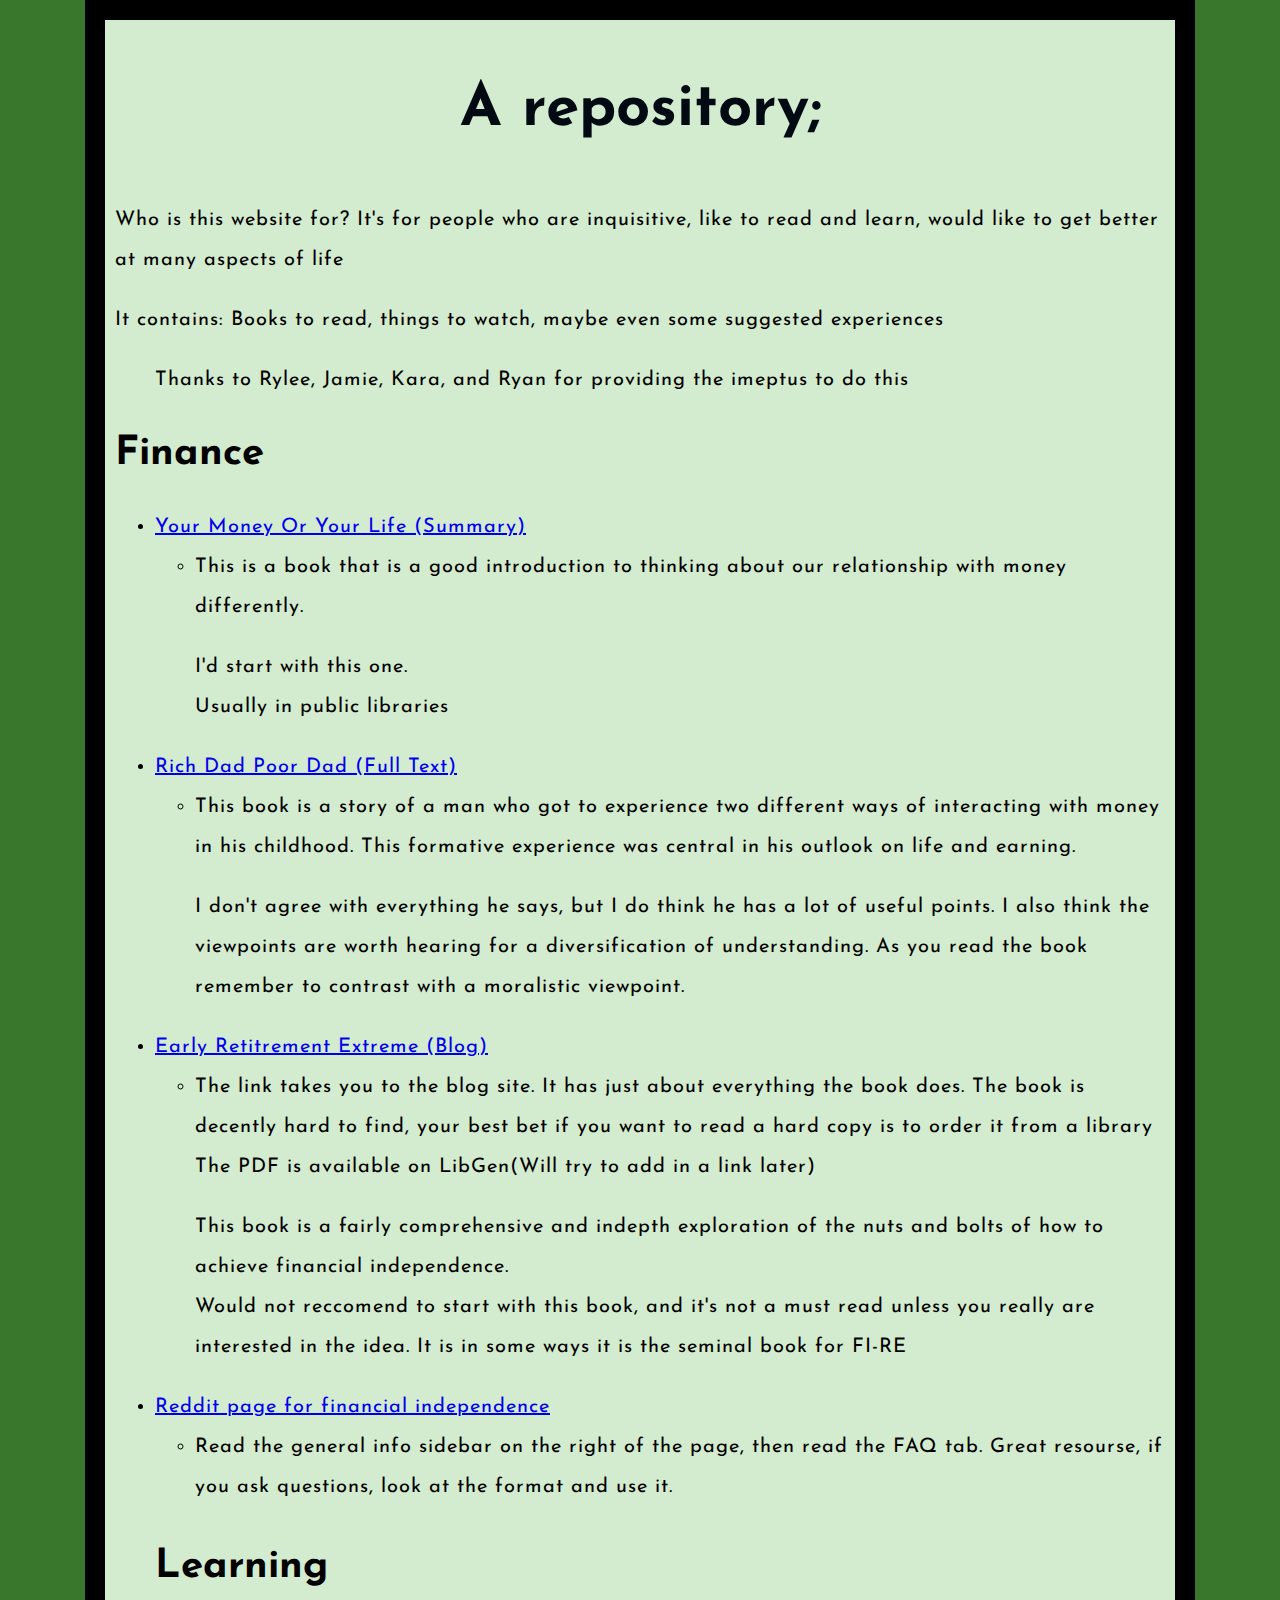
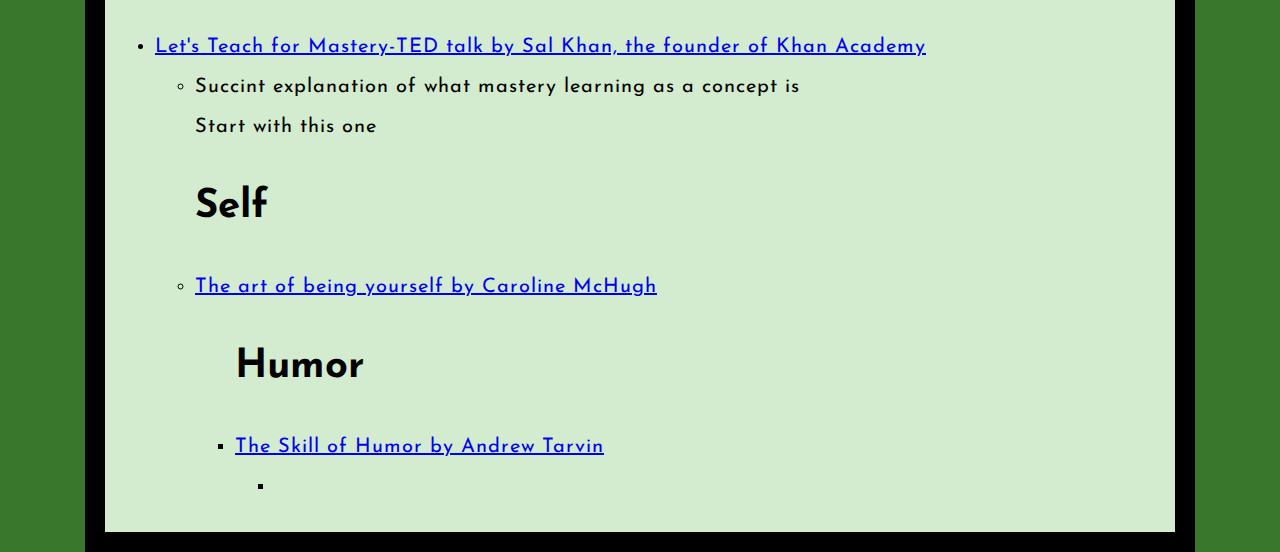
<file: index.html>
<!DOCTYPE html>
<html>
  <head> 
  <title>A guide manual you weren't given </title> 
    <meta charset="utf-8"> 
    <link href="styles/styles2.css" rel="stylesheet"> 
    <link href="https://fonts.googleapis.com/css2?family=Josefin+Sans:wght@600&display=swap" rel="stylesheet">
    
  </head>
  
  <body>
<h1>A repository;</h1>
<!--<button>Edit User Info</button>  -->
<p>Who is this website for? It's for people who are inquisitive, like to read and learn, would like to get better at many aspects of life </p>  
<p> It contains: Books to read, things to watch, maybe even some suggested experiences</p> 
<dir><p>Thanks to Rylee, Jamie, Kara, and Ryan for providing the imeptus to do this</p> </dir>   
 
    
    <h2>Finance</h2>
    <ul>
      <li><a href="https://yourmoneyoryourlife.com/book-summary/#:~:text=Life%20Energy%20vs.%20Earnings%3A%20What%20Is%20Your%20Real,%20%204%20%2010%20more%20rows%20">Your Money Or Your Life (Summary)</a></li>
        <ul>
          <li>
                This is a book that is a good introduction to thinking about our relationship with money differently. 
                <p>I'd start with this one. <br> Usually in public libraries </p>
          </li> 
        </ul>
      <li><a href="http://www.csce001.com/edit_zoop/uploadfile/system/20150408/20150408135309188.pdf">Rich Dad Poor Dad (Full Text)</a></li> 
      <ul>
        <li>This book is a story of a man who got to experience two different ways of interacting with money in his childhood. 
          This formative experience was central in his outlook on life and earning. 
          <p>I don't agree with everything he says, but I do think he has a lot of useful points. I also think the viewpoints are worth hearing for a diversification of understanding. 
          As you read the book remember to contrast with a moralistic viewpoint.    </p> </li>
          </ul>

      
          <li><a href="http://earlyretirementextreme.com">Early Retitrement Extreme (Blog)</a></li>
      <ul>
        <li>
          The link takes you to the blog site. It has just about everything the book does. 
          The book is decently hard to find, your best bet if you want to read a hard copy is to order it from a library 
          <br>The PDF is available on LibGen(Will try to add in a link later) 
            <p>This book is a fairly comprehensive and indepth exploration of the nuts and bolts of how to achieve financial independence. 
              <br>Would not reccomend to start with this book, and it's not a must read unless you really are interested in the idea. 
              It is in some ways it is the seminal book for FI-RE 
            </p>
        </li>
      </ul></ul> 

      <ul>
      <li><a href="https://www.reddit.com/r/financialindependence/">Reddit page for financial independence</a></li>
      <ul>
       <li>Read the general info sidebar on the right of the page, then read the FAQ tab. Great resourse, if you ask questions, look at the format and use it.  </li>
      
      </ul>
    

     <h3>Learning</h3> 
     
     
      <li><a href="https://www.youtube.com/watch?v=-MTRxRO5SRA&t=424s">Let's Teach for Mastery-TED talk by Sal Khan, the founder of Khan Academy</a></li>
      <ul>
       <li> Succint explanation of what mastery learning as a concept is
         <br> Start with this one
        
       </li>
      
   
     <h3>Self</h3> 
     <li><a href="https://www.youtube.com/watch?v=veEQQ-N9xWU">The art of being yourself by Caroline McHugh</a></li>
      <ul>
       

    <h3>Humor</h3> 
         <li><a href="https://www.youtube.com/watch?v=MdZAMSyn_As">The Skill of Humor by Andrew Tarvin</a></li>
          <ul>
           <li>


    
  
        
     
    

  </body>
</html>
</file>
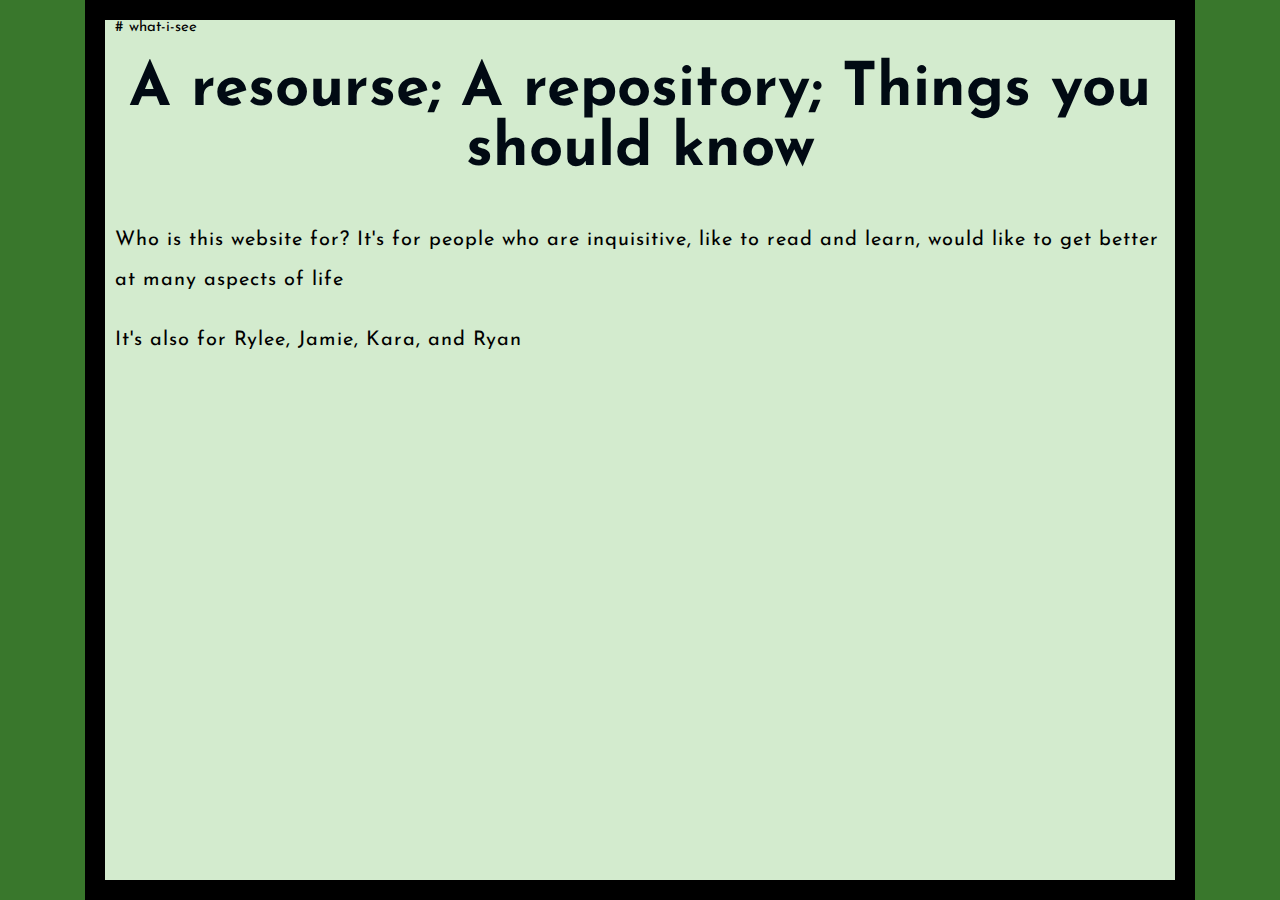
<file: README.html>
# what-i-see 
<!DOCTYPE html>
<html>
  <head> 
  <title>A guide manual you weren't given </title> 
    <meta charset="utf-8"> 
    <link href="styles/styles2.css" rel="stylesheet"> 
    <link href="https://fonts.googleapis.com/css2?family=Josefin+Sans:wght@600&display=swap" rel="stylesheet">
  </head>
  
  <body>
<h1>A resourse; A repository; Things you should know </h1>
<!--<button>Edit User Info</button>  -->
<p>Who is this website for? 
  It's for people who are inquisitive, like to read and learn, would like to get better at many aspects of life 
    </p>  
    <p>It's also for Rylee, Jamie, Kara, and Ryan </p>    
  </body> 
  </html>
</file>
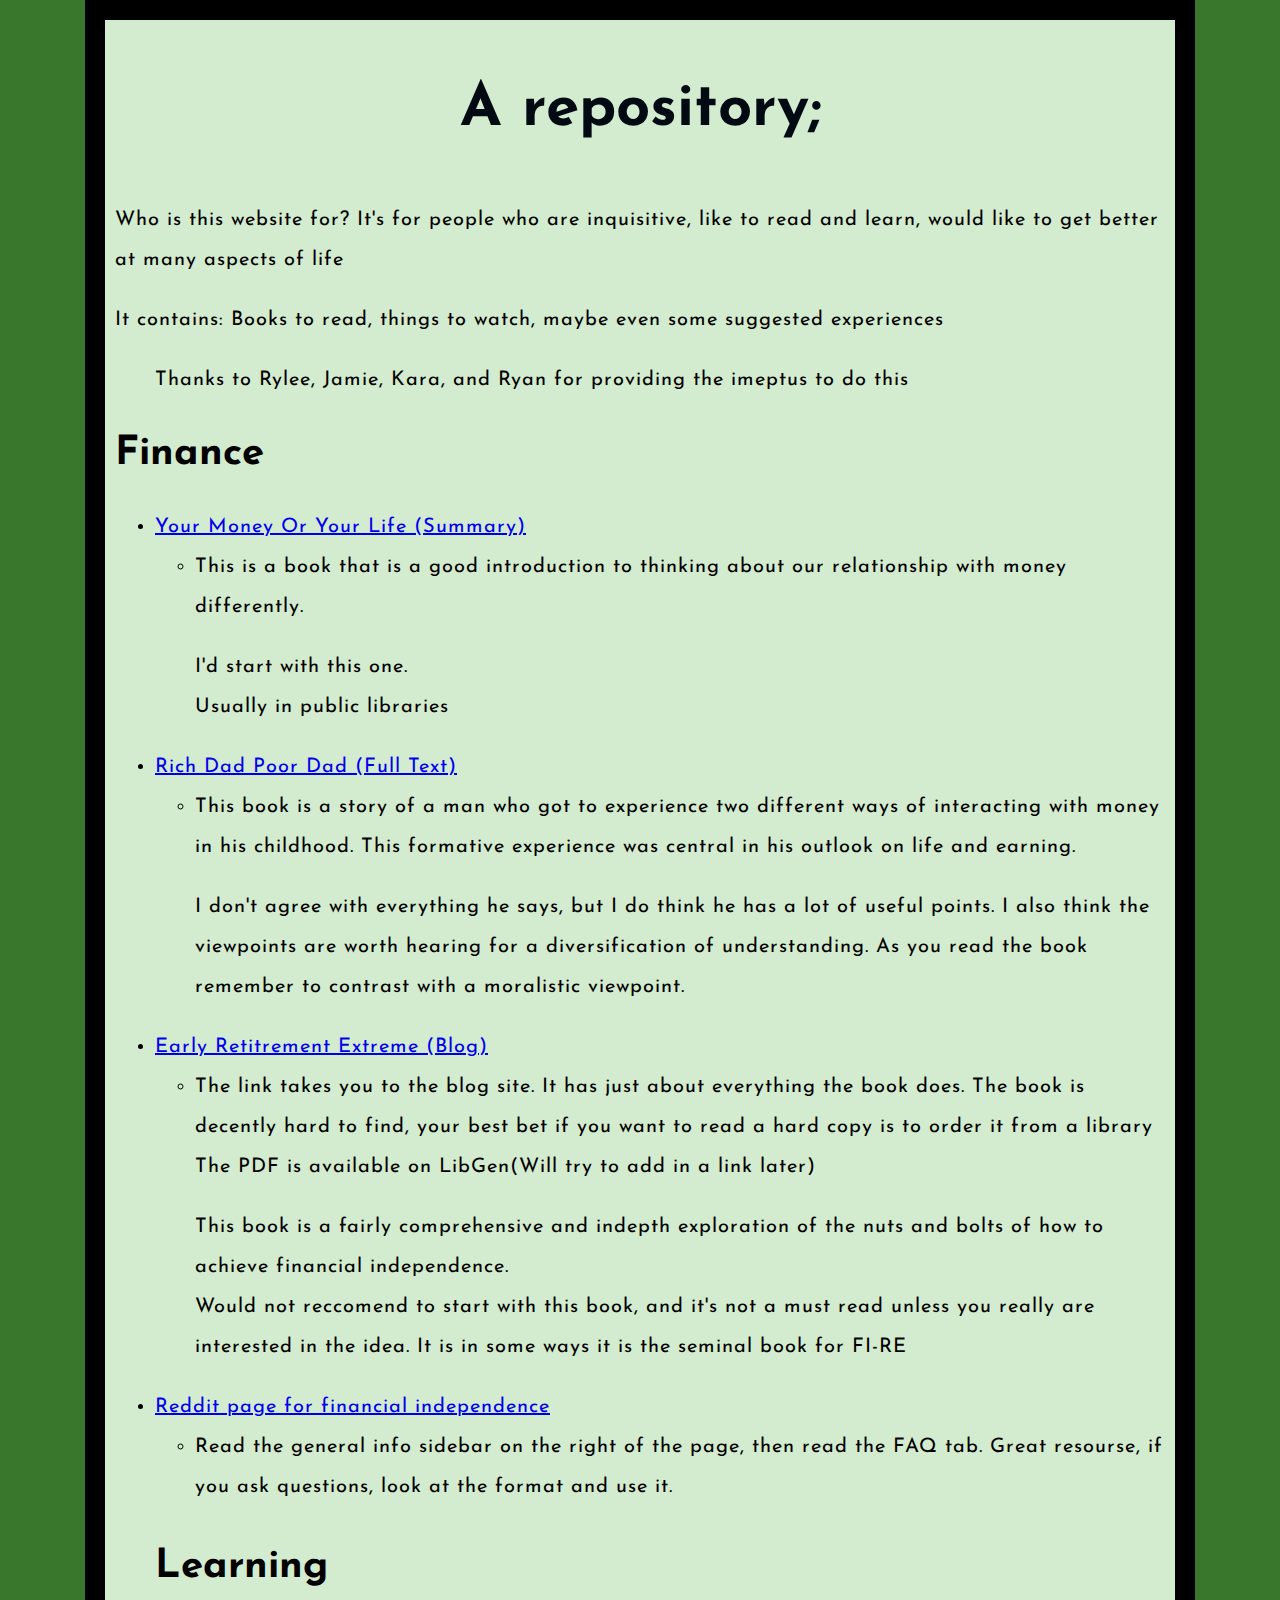
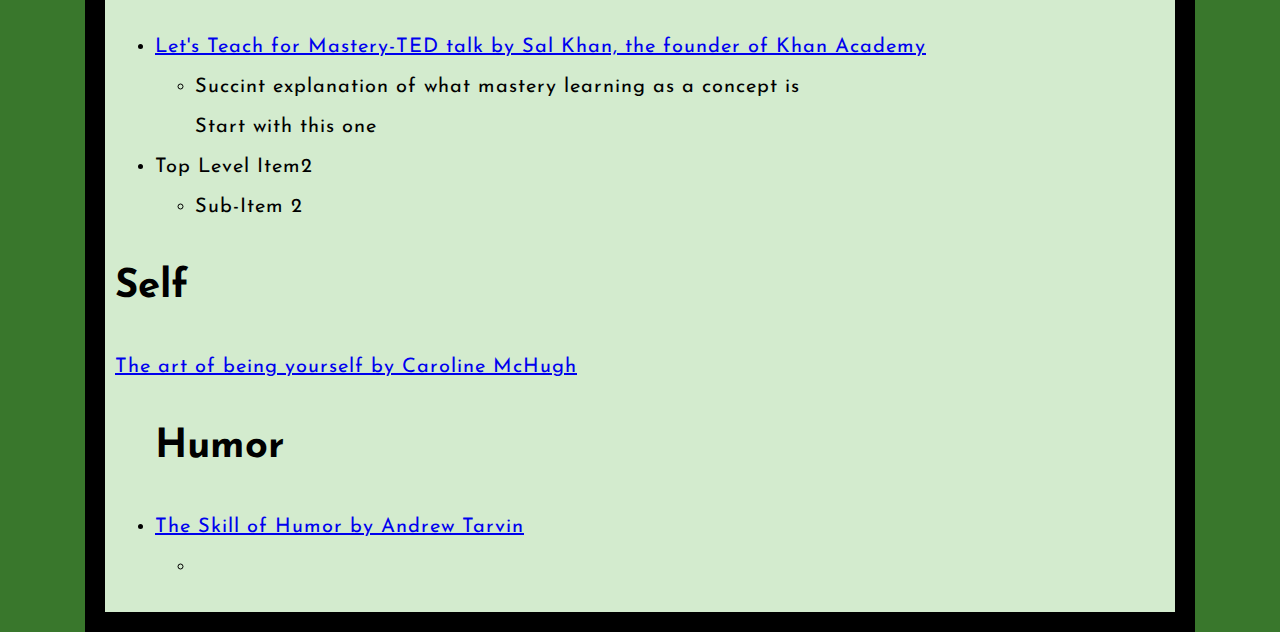
<file: things-you-should-know.html>
<!DOCTYPE html>
<html>
  <head> 
  <title>A guide manual you weren't given </title> 
    <meta charset="utf-8"> 
    <link href="styles/styles2.css" rel="stylesheet"> 
    <link href="https://fonts.googleapis.com/css2?family=Josefin+Sans:wght@600&display=swap" rel="stylesheet">
    
  </head>
  
  <body>
<h1>A repository;</h1>
<!--<button>Edit User Info</button>  -->
<p>Who is this website for? It's for people who are inquisitive, like to read and learn, would like to get better at many aspects of life </p>  
<p> It contains: Books to read, things to watch, maybe even some suggested experiences</p> 
<dir><p>Thanks to Rylee, Jamie, Kara, and Ryan for providing the imeptus to do this</p> </dir>   
 
    
    <h2>Finance</h2>
    <ul>
      <li><a href="https://yourmoneyoryourlife.com/book-summary/#:~:text=Life%20Energy%20vs.%20Earnings%3A%20What%20Is%20Your%20Real,%20%204%20%2010%20more%20rows%20">Your Money Or Your Life (Summary)</a></li>
        <ul>
          <li>
                This is a book that is a good introduction to thinking about our relationship with money differently. 
                <p>I'd start with this one. <br> Usually in public libraries </p>
          </li> 
        </ul>
      <li><a href="http://www.csce001.com/edit_zoop/uploadfile/system/20150408/20150408135309188.pdf">Rich Dad Poor Dad (Full Text)</a></li> 
      <ul>
        <li>This book is a story of a man who got to experience two different ways of interacting with money in his childhood. 
          This formative experience was central in his outlook on life and earning. 
          <p>I don't agree with everything he says, but I do think he has a lot of useful points. I also think the viewpoints are worth hearing for a diversification of understanding. 
          As you read the book remember to contrast with a moralistic viewpoint.    </p> </li>
          </ul>

      
          <li><a href="http://earlyretirementextreme.com">Early Retitrement Extreme (Blog)</a></li>
      <ul>
        <li>
          The link takes you to the blog site. It has just about everything the book does. 
          The book is decently hard to find, your best bet if you want to read a hard copy is to order it from a library 
          <br>The PDF is available on LibGen(Will try to add in a link later) 
            <p>This book is a fairly comprehensive and indepth exploration of the nuts and bolts of how to achieve financial independence. 
              <br>Would not reccomend to start with this book, and it's not a must read unless you really are interested in the idea. 
              It is in some ways it is the seminal book for FI-RE 
            </p>
        </li>
      </ul></ul> 

      <ul>
      <li><a href="https://www.reddit.com/r/financialindependence/">Reddit page for financial independence</a></li>
      <ul>
       <li>Read the general info sidebar on the right of the page, then read the FAQ tab. Great resourse, if you ask questions, look at the format and use it.  </li>
      
      </ul>
    

     <h3>Learning</h3> 
     
     
      <li><a href="https://www.youtube.com/watch?v=-MTRxRO5SRA&t=424s">Let's Teach for Mastery-TED talk by Sal Khan, the founder of Khan Academy</a></li>
      <ul>
       <li> Succint explanation of what mastery learning as a concept is
         <br> Start with this one
        
       </li>
      
      </ul>
      <li>Top Level Item2</li> 
     <ul><li>Sub-Item 2</li></ul>
     </ul>  

     <h3>Self</h3> 
     <li><a href="https://www.youtube.com/watch?v=veEQQ-N9xWU">The art of being yourself by Caroline McHugh</a></li>
      <ul>
       

    <h3>Humor</h3> 
         <li><a href="https://www.youtube.com/watch?v=MdZAMSyn_As">The Skill of Humor by Andrew Tarvin</a></li>
          <ul>
           <li>


    
  
        
     
    

  </body>
</html>
</file>
<file: styles/styles2.css>
a:hover {
    color: rgb(114, 5, 5);
    width: 500px;
    border: 2px solid black;
  } 

html { 
    
    font-size: 15px; /* px means "pixels": the base font size is now 10 pixels high  */
    font-family: 'Josefin Sans', sans-serif; /* this should be the rest of the output you got from Google fonts */ 
    background-color: #39772c; /*background-color: #ffae00b4*/
        }
    h1 {
        font-size: 60px;
        text-align: center;
      }
      h2,h3 {
        font-size: 40px;
        text-align:left;
      } 
      
      p, li {
        font-size: 20px;
        line-height: 2;
        letter-spacing: 1px;
        
      }  
     
      body {
        width: 1050px;
        margin: 0 auto;
        background-color: /*#ffae00b4*/#d3ebce;
        padding: 0 10px 10px 10px;
        border: 20px solid black; 
        } 
        h1 {
            margin: 5;
            padding: 20px 0;
            color: #010a13;
            /*text-shadow: 1px 1px 1px black;*/
          }
          img {
            display: block;
            margin: 0 auto;
          } 

          
          .tab {
            tab-size: 2;
        }
</file>
